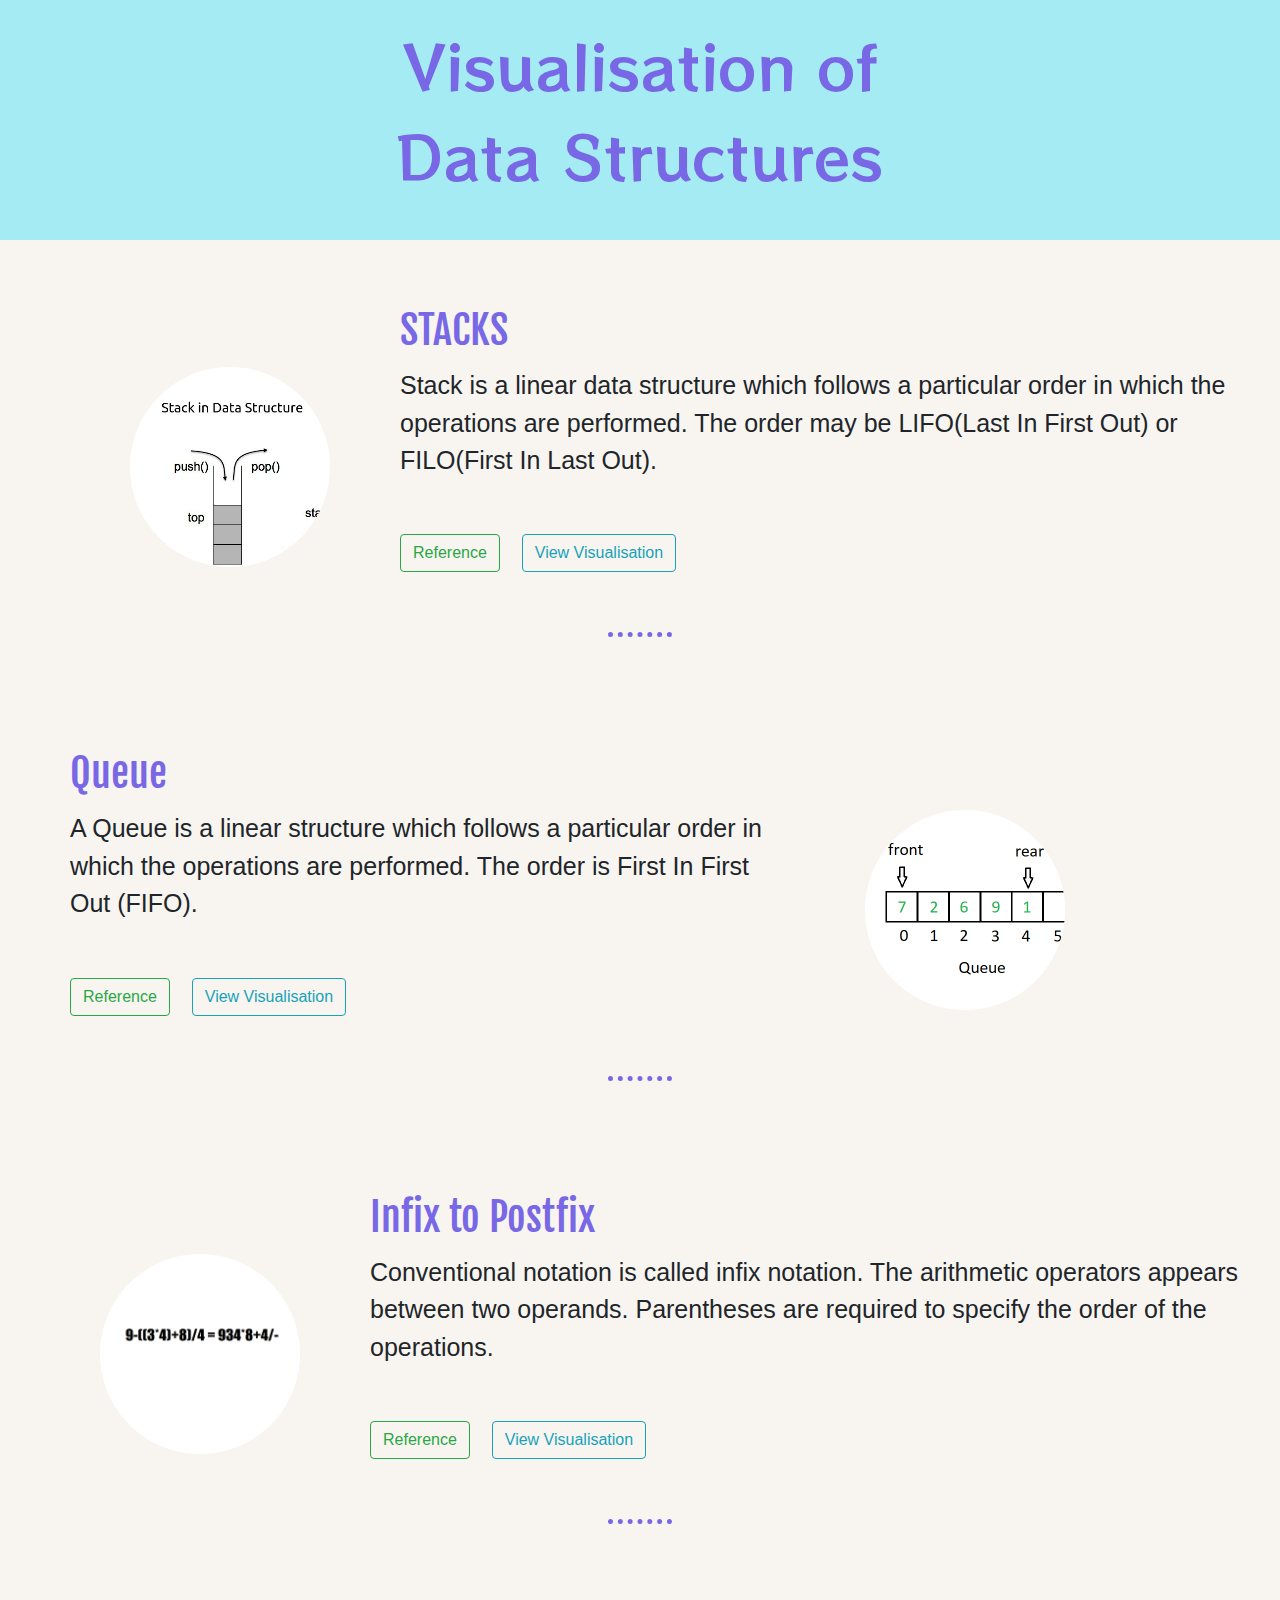
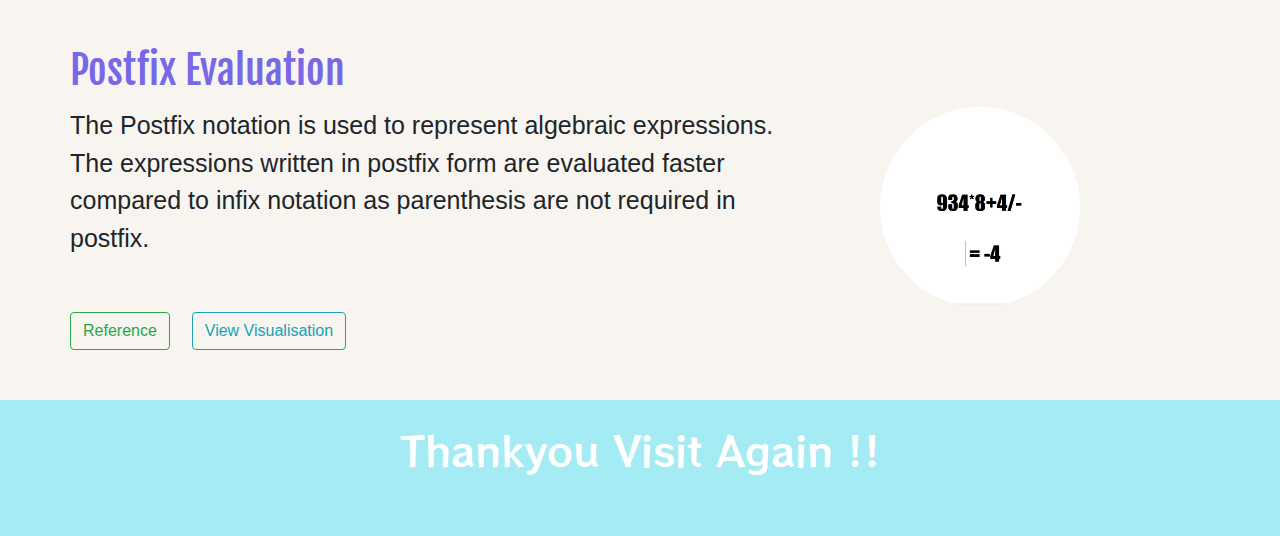
<file: index.html>
<!DOCTYPE html>
<html lang="en">
<head>
    <meta charset="UTF-8">
    <title>Visualisation of Data Structures</title>
    <link rel="stylesheet" href="https://maxcdn.bootstrapcdn.com/bootstrap/4.0.0/css/bootstrap.min.css" integrity="sha384-Gn5384xqQ1aoWXA+058RXPxPg6fy4IWvTNh0E263XmFcJlSAwiGgFAW/dAiS6JXm" crossorigin="anonymous">
    <link rel="stylesheet" href='home.css'>
    <link rel="preconnect" href="https://fonts.gstatic.com">
<link href="https://fonts.googleapis.com/css2?family=RocknRoll+One&display=swap" rel="stylesheet">
<link rel="preconnect" href="https://fonts.gstatic.com">
<link href="https://fonts.googleapis.com/css2?family=Roboto+Mono:wght@300&family=RocknRoll+One&display=swap" rel="stylesheet">
<link rel="preconnect" href="https://fonts.gstatic.com">
<link href="https://fonts.googleapis.com/css2?family=Cabin:wght@700&family=Fjalla+One&display=swap" rel="stylesheet">
</head>
<body>

    <div class='conatiner'>
        <div class='row-one'>
            <div class='col-lg-12 col-md-12'>
                <div class='heading'>
                    Visualisation of Data Structures       
                </div>            
            </div>
        </div>
        <div class='row-two'>
            
            <div class='stack col-md-12'>
                <div class='col-md-6'>
                <div class='header'>
                    STACKS
                </div>
                

                <img class='stack-img' src="filename.jpg">
                </div>
                
                <p>Stack is a linear data structure which follows a particular order in which the operations are performed. The order may be LIFO(Last In First Out) or FILO(First In Last Out).</p><br>
                <a href="https://www.geeksforgeeks.org/stack-data-structure/" class="btn btn-outline-success ">Reference</a>
                <a href="Stack 1.html"class="btn btn-outline-info stack-btn">View Visualisation</a>
               
            </div>
            <hr>
           
            <div class='queue col-md-12'>
                <div class='head'>
                    Queue
                </div>
                <img class="queue-img" src='queue.jpg'>
                
                <p>A Queue is a linear structure which follows a particular order in which the operations are performed. The order is First In First Out (FIFO).</p><br>
                <a href="https://www.geeksforgeeks.org/queue-data-structure/" class="btn btn-outline-success ">Reference</a>
                <a href="queue1.html" class="btn btn-outline-info stack-btn">View Visualisation</a>

      		</div>
              <hr>
            </div>
        <div class='row-three'>
            <div class='intopost'>
                <div class='header'>
                    Infix to Postfix
                </div>
                <img class='intopost-img' src="intopost.png">
                
                <p>Conventional notation is called infix notation. The arithmetic operators appears between two operands. Parentheses are required to specify the order of the operations.</p><br>
                <a href="https://www.geeksforgeeks.org/stack-set-2-infix-to-postfix/" class="btn btn-outline-success ">Reference</a>
                <a href="inTopost.html" class="btn btn-outline-info stack-btn">View Visualisation</a>
            </div>
            <hr>

            <div class='posteval'>
                <div class='head'>
                    Postfix Evaluation
                </div>
            <img class="post-img" src='postfix.png'>
          
            <p>The Postfix notation is used to represent algebraic expressions. The expressions written in postfix form are evaluated faster compared to infix notation as parenthesis are not required in postfix.</p><br>
            <a href="https://www.geeksforgeeks.org/stack-set-4-evaluation-postfix-expression/" class="btn btn-outline-success ">Reference</a>
            <a href="postfix.html" class="btn btn-outline-info stack-btn">View Visualisation</a>
                </div>
                

            </div>

            <div class='footer'>
                <p>Thankyou Visit Again !!</p>
            </div>
            
            

        </div>
    

</body>
</html>
</file>
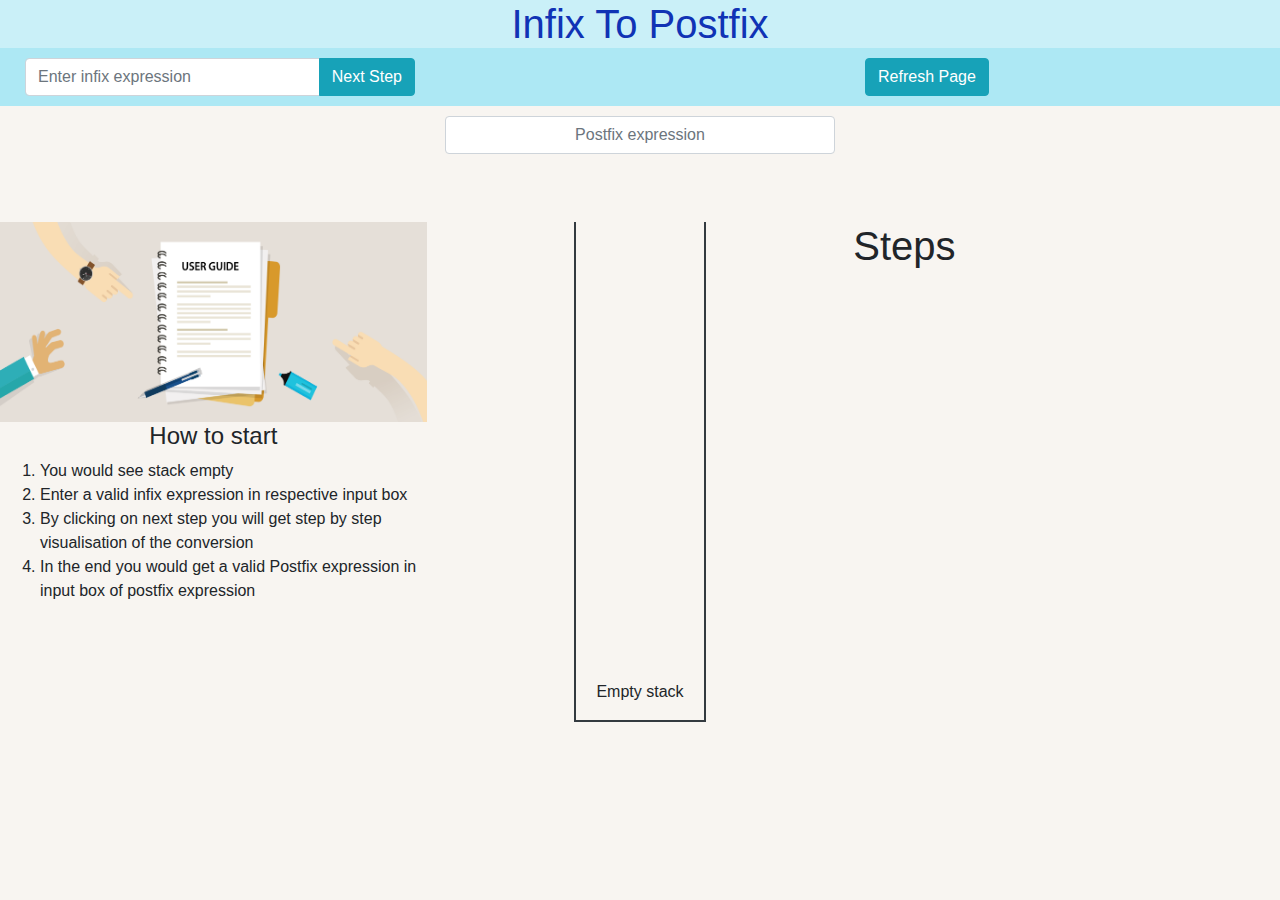
<file: inTopost.html>
<!doctype html>
<html lang="en">
  <head>
    <link rel="stylesheet" href="https://maxcdn.bootstrapcdn.com/bootstrap/4.0.0/css/bootstrap.min.css" integrity="sha384-Gn5384xqQ1aoWXA+058RXPxPg6fy4IWvTNh0E263XmFcJlSAwiGgFAW/dAiS6JXm" crossorigin="anonymous">
    <link rel="stylesheet" href="inTopost.css">
    <title>Infix To Postfix</title>
  </head>
  <body>
    <div id='a'>
        <h1>Infix To Postfix</h1>
    </div>


    <div class="row justify-content-between" id="b">
        <div class="col-md-6 col-lg-4" >
            <div class="input-group">
                <input type="text" class="form-control" placeholder="Enter infix expression" >
                <div class="input-group-append">
                    <button class="btn btn-info" id='next' type="button">Next Step</button>
                </div>
            </div>
        </div>

        <div class="col-md-6 col-lg-4">
            <button class="btn btn-info" onClick="window.location.reload();">Refresh Page</button>
        </div>
    </div>





    <div class="row justify-content-center" id='c'>
        <div class="col-md-6 col-lg-4">
            <div class="input-group mb-2">
                <input type="text" class="form-control" id="Postfix" placeholder="Postfix expression">
            </div>
        </div>
    </div>


    <div class='row inline justify-content-center' id='d'>
        
    </div>


    <div class='row justify-content-center'>
        <div class="space col-md-8 col-lg-4 order-lg-0 order-md-2 how">
            <img src="userguide.png" height="200px"  width=100%>
            <h4 style="text-align: center;">How to start</h4>
            <ol>
                <li>You would see stack empty</li>
                <li>Enter a valid infix expression in respective input box</li>
                <li>By clicking on next step you will get step by step visualisation of the conversion</li>
                <li>In the end you would get a valid Postfix expression in input box of postfix expression</li>
            </ol>
        </div>


            
        <div class="col-lg-4 col-md-6 order-lg-0 order-md-0">
            <div class="row justify-content-center ">
                <div class="col-4 col space d-flex flex-column-reverse border-3 border-right border-dark border-left border-bottom" id="stack_box">
                    <p style="text-align: center;">Empty stack</p>
                </div>  
            </div>
        </div>




        <div class="space col-md-6 col-lg-4 order-lg-2 order-md-1 ">
            <h1>Steps</h1>
            <div class="steps">

            </div>
            
        </div>
        


    </div>

    <script src="inTopost.js"></script>
    <script src="https://code.jquery.com/jquery-3.2.1.slim.min.js" integrity="sha384-KJ3o2DKtIkvYIK3UENzmM7KCkRr/rE9/Qpg6aAZGJwFDMVNA/GpGFF93hXpG5KkN" crossorigin="anonymous"></script>
    <script src="https://cdnjs.cloudflare.com/ajax/libs/popper.js/1.12.9/umd/popper.min.js" integrity="sha384-ApNbgh9B+Y1QKtv3Rn7W3mgPxhU9K/ScQsAP7hUibX39j7fakFPskvXusvfa0b4Q" crossorigin="anonymous"></script>
    <script src="https://maxcdn.bootstrapcdn.com/bootstrap/4.0.0/js/bootstrap.min.js" integrity="sha384-JZR6Spejh4U02d8jOt6vLEHfe/JQGiRRSQQxSfFWpi1MquVdAyjUar5+76PVCmYl" crossorigin="anonymous"></script>
  </body>
</html>
</file>
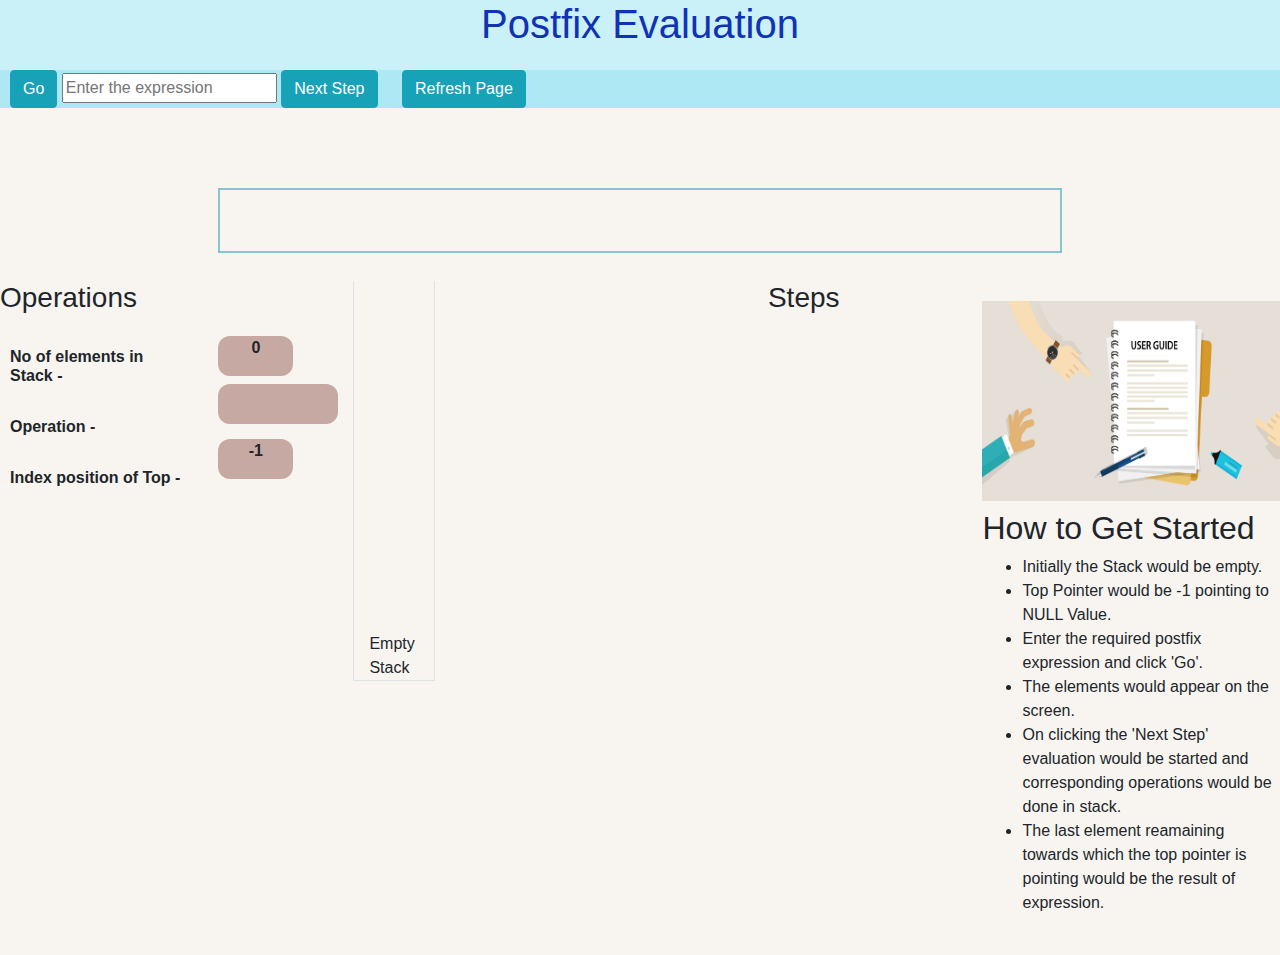
<file: postfix.html>
<!DOCTYPE html>
<html lang="en">
<head>
    <meta charset="UTF-8">
    <title>Postfix Evaluation</title>
    <link rel="stylesheet" href="https://stackpath.bootstrapcdn.com/bootstrap/4.4.1/css/bootstrap.min.css" integrity="sha384-Vkoo8x4CGsO3+Hhxv8T/Q5PaXtkKtu6ug5TOeNV6gBiFeWPGFN9MuhOf23Q9Ifjh" crossorigin="anonymous">
    <link rel="stylesheet" type="text/css" href="postfix.css">
</head>
<body>
    <div class='header'>
        <h1>Postfix Evaluation</h1>
    </div>
    
    <div id="b">
        <button id="p" class="btn btn-info">Go</button>
        <input type="text" name="" placeholder="Enter the expression">
        <button id='q' class='btn btn-info'>Next Step</button>
        <button class="btn btn-info" onClick="window.location.reload();">Refresh Page</button>
    </div>

    <div class='row outer'>
        <div class='col-xl-2'>
        </div>
        <div id='rr' class='col-xl-8'>   
        </div>
        <div class='col-xl-2'>
        </div>
    </div>

    <div class='row'>
        <div class='col-xl-2'>
        </div>
        <div class='col-xl-8'>
        <h1 class='stack_box'></h1>
        </div>
    <div class='col-xl-2'>
    </div>

    </div>
    <div class='row second'>
        <div class='col-lg-2 col-md-4'>
            <h3>Operations</h3>
                    <br><h6 class='text'>No of elements in Stack -</h6>
		            <br><h6 class='text'>Operation - </h6> 
		            <br><h6 class='text'>Index position of Top -</h6>	    
		           
        </div>
        <div class='col-lg-1 col-md-2'>
            <div class='elements'></div>
            <div class='oper'></div>
            <div class='topval'></div>
            
            

    </div>

        <div class='col-lg-3 col-md-6'>
            <div class='row space justify-content-center'>
            <div id="h" class="col-3 d-flex flex-column-reverse border-right border-left border-bottom">
                <div class='stackempty'></div>          
            </div>
            <div id='ar' class="col-3 d-flex flex-column-reverse">
            </div>
            <div id="c" class="col-3  d-flex flex-column-reverse">
            </div>
            </div>
            </div>

        <div class='col-lg-3 col-md-6'>
            <h3 class='step'>Steps</h3>
            <div class='row'>
                <div class='col-lg-12'>
                 <h4 class='steps'></h4>   
                </div>
            </div>
            
        </div>
        <div class='col-lg-3 col-md-6'>
            <h6>
                <img class='img'src="userguide.png">
            </h6>
            <h2>How to Get Started</h2>
            <ul>
                <li>Initially the Stack would be empty.</li>
                <li>Top Pointer would be -1 pointing to NULL Value. </li>
                <li>Enter the required postfix expression and click 'Go'.</li>
                <li>The elements would appear on the screen.</li>
                <li>On clicking the 'Next Step' evaluation would be started and corresponding operations would be done in stack.</li>
                <li>The last element reamaining towards which the top pointer is pointing would be the result of expression. </li>
            </ul>
            <br>

            
        </div>
    </div>
    <script src="postfix.js" async defer></script>
</body>
</html>
</file>
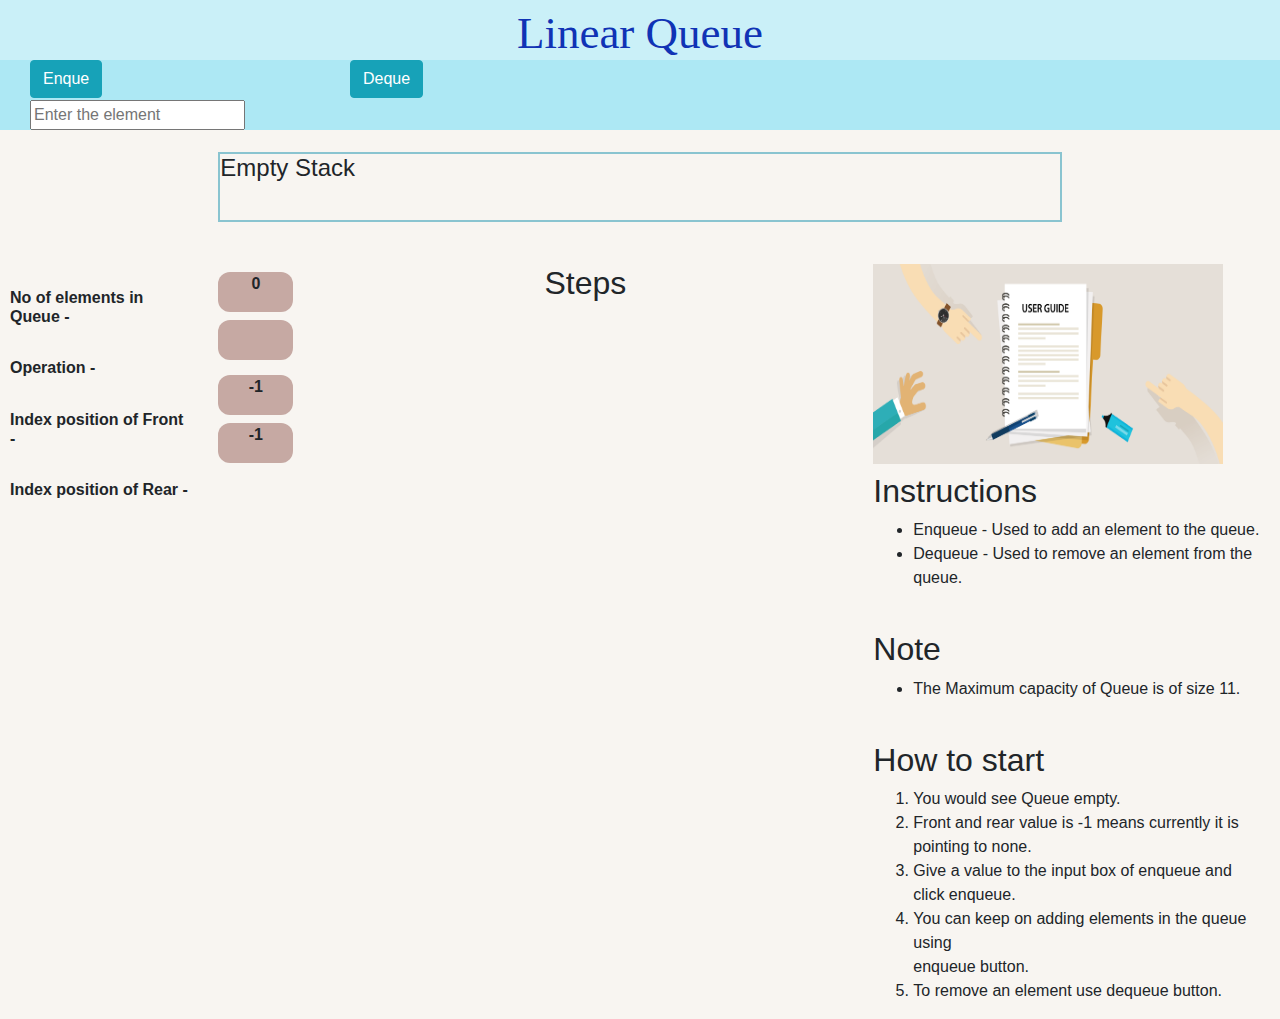
<file: queue1.html>
<!DOCTYPE html>
<html>
    <head>
        <meta charset="utf-8">
        <meta http-equiv="X-UA-Compatible" content="IE=edge">
        <title>Queue</title>
        <meta name="description" content="">
        <meta name="viewport" content="width=device-width, initial-scale=1">
        <link rel="stylesheet" href="queue1.css">
        <link rel="stylesheet" href="https://maxcdn.bootstrapcdn.com/bootstrap/4.0.0/css/bootstrap.min.css" integrity="sha384-Gn5384xqQ1aoWXA+058RXPxPg6fy4IWvTNh0E263XmFcJlSAwiGgFAW/dAiS6JXm" crossorigin="anonymous">
    </head>
    <body>
        <div id="a">
            <h1 id='heading'>Linear Queue</h1>
        </div>
        <div id="b" class='row'>
            <div class='col-xl-3 col-md-6'>
                <button id="q" class="btn btn-info">Enque</button>
                <input type="text" name="" placeholder="Enter the element" >
            </div>
            <div class='col-xl-3 col-md-6'>
                <button id="s" class="btn btn-info">Deque</button>

            </div>

            
       


            
        </div>

        
        <div class='row outer'>
            <div class='col-xl-2'>
            </div>
            <div id='rr' class='col-xl-8'>   
            </div>
            <div class='col-xl-2'>
            </div>
        </div>

        <div class='row inner'>
            <div class='col-xl-2'>
            </div>
            <div id='ra' class='col-xl-8'>   
            </div>
            <div class='col-xl-2'>
            </div>
        </div>
        
        <div class='row'>
            
            <div class='col-xl-2'>
            </div>
            <div class='col-xl-8'>
            <div class='stack_box'>
            <div class='stackempty'></div>
            </div>    
            </div>
        <div class='col-xl-2'>
        </div>
        </div>

        <div class='row innerend'>
            <div class='col-xl-2'>
            </div>
            <div id='fa' class='col-xl-8'>   
            </div>
            <div class='col-xl-2'>
            </div>
        </div>

        <div class='row outerend'>
            <div class='col-xl-2'>
            </div>
            <div id='fr' class='col-xl-8'>
            </div>
            <div class='col-xl-2'>
            </div>
        </div>
    



        <div class='row second'>
            <div class='col-xl-2 col-md-4 col-sm-6 data'>
                
                    <br><h6 class='text'>No of elements in Queue -</h6>
		            <br><h6 class='text'>Operation - </h6> 
		            <br><h6 class='text'>Index position of Front -</h6>	    
		            <br><h6 class='text'>Index position of Rear -</h6>
                </div>   
                
            <div class='col-xl-1 col-md-4 col-sm-6'>
                    <div class='elements'></div>
                    <div class='oper'></div>
                    <div class='frontval'></div>
                    <div class='rearval'></div>
                    
        
            </div>

                 
		    
            

            
      

            <div class='col-xl-5 col-md-4 col-sm-12 '>
                <h2 class='step'>Steps</h2>

                <div class='row'>
                    <div class='col-lg-12'>
                     <h4 class='steps'></h4>   
                    </div>
                </div>

            </div>
            <div class='col-xl-4 col-md-6 '>
                <div class='footer'>
                <h6>
                    
                    <img class='img'src="userguide.png">
                    
                    </h6>
                    <h2>Instructions</h2>
                    <ul>
                        <li>Enqueue - Used to add an element to the queue.</li>
                        <li>Dequeue - Used to remove an element from the queue.</li>
                    </ul>
                    <br>
                    <h2>Note</h2>
                    <ul>
                        <li>The Maximum capacity of Queue is of size 11.</li>
                    </ul>
                    <br>
                    <h2>How to start</h2>
                    <ol>
                        <li>You would see Queue empty.</li>
                        <li>Front and rear value is -1 means currently it is pointing to none.</li>
                        <li>Give a value to the input box of enqueue and click enqueue.</li>
                        <li>You can keep on adding elements in the queue using <br>enqueue button.</li>
                        <li>To remove an element use dequeue button.</li>
                    </ol>
                    </div>
            </div>



        </div>


        
        
        <script src="queue2.js" async defer></script>
    </body>
</html>
</file>
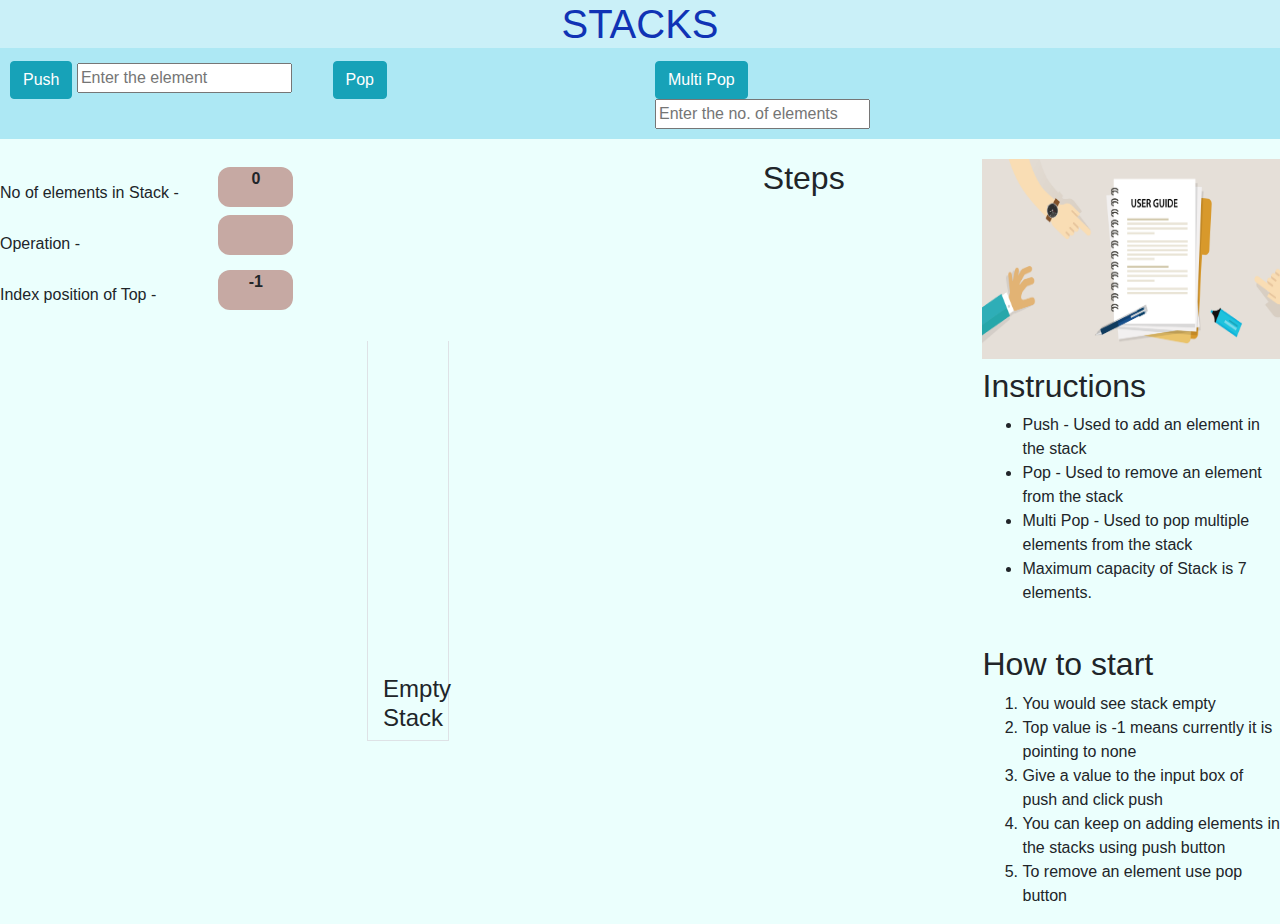
<file: Stack 1.html>
<!DOCTYPE html>

<html>
    <head>
        <meta charset="utf-8">
        <meta http-equiv="X-UA-Compatible" content="IE=edge">
        <title>Stack</title>
        <meta name="description" content="">
        <meta name="viewport" content="width=device-width, initial-scale=1">
        <link rel="stylesheet" href="Stack 1.css">
        <script src="https://ajax.googleapis.com/ajax/libs/jquery/3.5.1/jquery.min.js"></script>
        <link rel="stylesheet" href="https://maxcdn.bootstrapcdn.com/bootstrap/4.0.0/css/bootstrap.min.css" integrity="sha384-Gn5384xqQ1aoWXA+058RXPxPg6fy4IWvTNh0E263XmFcJlSAwiGgFAW/dAiS6JXm" crossorigin="anonymous">

    </head>
    <body>
        <div id="a">
            <h1>STACKS</h1>
        </div>
        <div id="b" class='row'>
            <div class='col-xl-3 col-md-4'>
            <button id='p'class="btn btn-info">Push</button>
            <input type="text" name=""placeholder="Enter the element" >
        </div>

            <div class='col-xl-3 col-md-4'>
            <button id='q' class="btn btn-info">Pop</button>
        </div>
        <div class='col-xl-3 col-md-4'>
            <button id='r' class="btn btn-info">Multi Pop</button>
            <input type="text" name="" placeholder="Enter the no. of elements" >
        </div>
        
    </div>
        
        <div class="row second">
     
            <div class='col-xl-2 col-md-4 col-sm-6 data'>
                <br><h6 class='text'>No of elements in Stack -</h6>
                <br><h6 class='text'>Operation - </h6> 
                <br><h6 class='text'>Index position of Top -</h6>	    
            </div> 

            <div class='col-xl-1 col-md-4 col-sm-6 data'>
                <div class='elements'></div>
                <div class='oper'></div>
                <div class='topval'></div>
                
    
        </div>

            <div class="col-xl-3 align-self-center col-md-6 data">
     
                <div class="row space justify-content-center">                   
                    <div id="h" class="col-3 d-flex flex-column-reverse border-right border-left border-bottom">
                        <div class='stackempty'></div>    
                        
                        
                        
                        
                        
                    </div>
                    <div id='ar' class="col-2 d-flex flex-column-reverse">
                        
                        

                    </div>
                    <div id="c" class="col-3  d-flex flex-column-reverse">
                        
                        

                    </div>

                </div>

            </div>

            <div class="col-xl-3 col-md-6  data ">
                <h2 class='stepname''>Steps</h2>

                <div class='row'>
                    <div class='col-lg-12'>
                    
                        <p class='steps'></p>
                        </div>
                    
                </div>
            </div> 

           <div class="col-xl-3 col-md-6 data">
                <h6>
                <img class='img' src="userguide.png">
                </h6>
                <h2>Instructions</h2>
                <ul>
                    <li>Push - Used to add an element in the stack</li>
                    <li>Pop - Used to remove an element from the stack</li>
                    <li>Multi Pop - Used to pop multiple elements from the stack</li>
                    <li>Maximum capacity of Stack is 7 elements.</li>
                </ul>
                <br>
                <h2>How to start</h2>
                <ol>
                    <li>You would see stack empty</li>
                    <li>Top value is -1 means currently it is pointing to none</li>
                    <li>Give a value to the input box of push and click push</li>
                    <li>You can keep on adding elements in the stacks using push button</li>
                    <li>To remove an element use pop button</li>
                </ol>
           </div>
        </div>
        
        <script src="Stack 1.js" async defer></script>
    </body>
</html>
</file>
<file: home.css>
body{
    background-color: #f8f5f1;
}
.heading{
    font-size: 60px;
    font-family: 'RocknRoll One', sans-serif;
    width: 40%;
    text-align: center;
    margin: auto auto auto auto;
    padding-top:20px ;
    color:#7868e6;
    padding-bottom: 40px;
}
.row-one{
    background-color: #a4ebf3
}
.stack-img{
    float: left;
    margin-left: 100px;
    margin-right: 70px;
   
}
.stack{
    background-color:#f8f5f1 ;
    font-size: 25px;
    padding-top: 60px;
    padding-right: 20px;
  

}
.stack-btn{
    margin-left: 15px;
    text-align: left;
}
.queue-img{
    float: right;

    margin-right: 200px;
    margin-left: 70px;
}
.queue{
    background-color:#f8f5f1 ;
    font-size: 25px;
    padding-top: 90px;
    padding-left: 70px;

}
.intopost{
    background-color:#f8f5f1 ;
    font-size: 25px;
    padding-top: 90px;
    padding-right: 20px;

}
.posteval{
    background-color:#f8f5f1 ;
    font-size: 25px;
    padding-top: 100px;
    padding-left: 70px;
    padding-bottom: 50px;

}
.footer{
    background-color: #a4ebf3;
    color:white;
    text-align: center;
    padding-bottom: 40px;
    font-size: 40px;
    font-family: 'RocknRoll One', sans-serif;
    padding-top:20px ;
}
.header{
    color:#7868e6;
    margin-bottom: 7px;
    font-family: 'Fjalla One', sans-serif;
    font-size: 40px;
    margin-left: 370px;
}
hr{
    width: 5%;
    border-style:dotted none none none ;
    border-width: 5px;
    border-color:#7868e6;
  
    margin-top: 60px;
    
}
.head{
    color:#7868e6;
    margin-bottom: 7px;
    font-family: 'Fjalla One', sans-serif;
    font-size: 40px;
}
.post-img{
    float: right;
    width: 200px;
    margin-right: 200px;
    margin-left: 70px;
}
.intopost-img{
    float: left;
    width: 200px;
    margin-left: 100px;
    margin-right: 70px;

}
</file>
<file: inTopost.css>
body{
    background-color: #f8f5f1;
}
#a{
    text-align: center;
    color:#1033b5 ;
    background-color: #caf0f8;
}


h1{
    margin: 0px !important;
}

#b{
	background-color:#ade8f4 ;
    padding: 10px;
}

#c{
    padding: 10px;
}

.box{
	height:40px;
	width: 40px;
	border: 2px solid black;
	background-color:#78c58e;
	text-align: center;
	font-size: 30px;
    margin-left: 5px;
}

#d{
    
    height: 50px;
}

h3{
    margin: 0px;
}

.space{
    height: 500px;
    padding-right: 0px !important;
    padding-left: 0px !important;
}

div{
    margin: 0px;
}

.block{
    height: 70px;
    font-size: 35px;
  
    border-radius:15px;
    border:2px solid black;
    text-align: center;
    margin: 3px ;
    
    
}

#stack_box{
    padding: 0px;
}

#Postfix{
    text-align: center;
}

.how{
   
    padding-right: 0px !important;
    padding-left: 0px !important;
}

.row{
    margin: auto;
}

.border-3 {
    border-width:2px !important;
}

.steps{
    font-size: 20px;
}
</file>
<file: postfix.css>
body{
    background-color: #f8f5f1;
}
.header{
    background-color:#caf0f8 ;
    text-align: center;
    color:#1033b5;
    height: 70px;  
}
#b{
    background-color: #ade8f4;
    padding-left: 10px;
}
.stack_box{
	height: 65px;
	border: 2px solid #8ac4d0 ;		
}
#rr{
    height: 80px;
}
.second{
    margin-top: 20px;
}
#h{
    height: 400px;  
}
.box{
    height:60px;
    width:70px; 
    border:2px solid black;
    color:black;
    font-size: 40px;
    text-align: center;
    display: inline-block;  
    background-color: #78c58e;   
}
.arrow{
    text-align: center;
    background-color:#f8f5f1;
    font-size: 50px;
    height: 60px;
    width: 80px;
    margin-bottom: 6px;
    display: inline-block;
}
.empty{
    background-color: white;
    width: 70px;
    display: inline-block;
}
.block{
    height: 45px;
    color:white;
    border: 2px solid black;
    font-size: 22px;
    text-align: center;
    border-radius: 13px;
    margin-bottom: 8px;
    
}
.boxk{
    height:60px;
    width:70px; 
    border:2px solid black;
    color:black;
    font-size: 40px;
    text-align: center;
    display: inline-block;   
    background-color: #78c58e;   
}
.top-block{
    height: 50px;
    background:#7474df;
    border: 2px solid black;
    text-align: center;
    color: white;
    border-radius: 13px;
    margin-bottom: 15px;
    font-size: 25px;
    
}

.top-arrow{
    font-size: 50px;
    height: 60px;
    margin-bottom: 15px;
}
.emt{
   
    height: 52px;
}
.topemp{
   
    height: 50px;
}
.bock{
    height: 45px;
    color:white;
    border: 2px solid black;
    font-size: 22px;
    text-align: center;
    border-radius: 13px;
    margin-bottom: 8px;
    
}
.img{
    height: 200px;
    width: 350px;
    margin-top: 20px;
    
}
.text{
    padding-left: 10px;
    font-weight: bold;
    
}
.elements{
    margin-top: 55px;
    height: 40px;
    width: 75px;
    background-color: white;
    text-align: center;
    background-color: #c6a9a3;
    font-weight: bolder;
    border-radius: 12px;
    
   
}
.oper{
    margin-top: 8px;
    height: 40px;
    width: 120px;
    background-color:white;
    text-align: center;
    background-color: #c6a9a3;
    border-color: black;
    border-radius: 12px;
    font-weight: bolder; 
}
.topval{
    margin-top: 15px;
    height: 40px;
    width: 75px;
    background-color:white;
    text-align: center;
    background-color: #c6a9a3;
    font-weight: bolder;
    border-radius: 12px;
   
}
.steps{
    height: 200px;
    text-align: center;
   
}
.step{
    text-align: center;
}
#q{
    margin-right: 20px;
}
</file>
<file: queue1.css>
body{
    background-color: #f8f5f1 !important;
}

#a{
    background-color: #caf0f8;
    font-family: Bahnschrift SemiBold;
    color:#1033b5;
    height: 60px;
    text-align: center;
}

h1{
    
	font-size:2rem;
	margin: 0px !important;
    
}
#heading{
    text-align: center;
    font-size: 45px;
    padding-top: 6px;
    
}

#b{
    background-color:  #ade8f4;
    padding-left: 30px;
   
}
#q{
    margin-bottom: 2px;
}
.stack_box{
	height: 70px;
	border: 2px solid #8ac4d0 ;		
}

.square{
    
    width:70px; 
    border:2px solid white;
    color:white;
    font-size: 40px;
    margin-right: 10px;
    text-align: center;
    border-radius: 13px;
    margin-top: 0.5rem;
   
}
.empty{
    background-color: #f8f5f1;
    width: 80px;
}

h3{
    display: inline-block;   
}

.outer{
    margin-top: 20px;
}
.rear-block{
    height: 50px;
    width: 80px;
    background:#7474df;
    border:2px solid black;
    font-size: 30px;
    margin-bottom: 0px; 
    text-align: center;
    border-radius: 13px;
    color: white;
    
   

}
.front-block{
    height: 50px;
    width: 82px;
    background:#7474df;
    border:2px solid black;
    font-size: 30px;
    margin-bottom: 0px; 
    text-align: center;
    border-radius: 13px;
    color: white;

}

.rear-arrow{
    text-align: center;
    background-color:#f8f5f1;
    font-size: 50px;
    height: 60px;
    width: 80px;
    margin-bottom: 6px;
}
.front-arrow{
    text-align: center;
    background-color:#f8f5f1;
    font-size: 50px;
    height: 60px;
    width: 80px;
    margin-bottom: 0px;
    
}


.elements{
    margin-top: 8px;
    height: 40px;
    width: 75px;
    background-color: white;
    text-align: center;
    background-color: #c6a9a3;
    font-weight: bolder;
    border-radius: 12px;
    
   
}
.oper{
    margin-top: 8px;
    height: 40px;
    width: 75px;
    background-color:white;
    text-align: center;
    background-color: #c6a9a3;
    border-color: black;
    border-radius: 12px;
    font-weight: bolder;
    
    
    
   
}
.frontval{
    margin-top: 15px;
    height: 40px;
    width: 75px;
    background-color:white;
    text-align: center;
    background-color: #c6a9a3;
    font-weight: bolder;
    border-radius: 12px;
   
}
.rearval{
    margin-top: 8px;
    height: 40px;
    width: 75px;
    text-align: center;
    background-color: #c6a9a3;
    font-weight: bolder;
    border-radius: 12px;
   
}
.second{
    margin-top: 40px;
}
.img{
    height: 200px;
    width: 350px;
    
}
.last{
    padding-right: 10px;
}
.text{
    padding-left: 10px;
    font-weight: bold;
    
}
.footer{
    padding-right: 20px;
}
.data{
    padding-bottom: 40px;
}
.steps{
    height: 200px;
    text-align: center;
   
}
.step{
    text-align: center;
}
.pranav{
    
}
</file>
<file: Stack 1.css>
body{
    background-color: #ebfffd !important;
}
h1{
    margin: 0px !important;
}
#a{
    text-align: center;
    color:#1033b5 ;
    background-color: #caf0f8;
}
#h{
    height: 400px;    
}
#b{
	background-color:#ade8f4 ;
    padding: 10px;
}
.block{
    height: 45px;
    color: white;
    border:2px solid white;
    font-size: 25px;
    text-align: center;
    border-radius: 13px;
    margin-top: 5px;
    
}
.top-block{
    height: 50px;
    background:#7474df;
    border:2px solid black;
    font-size: 25px;
    text-align: center;
    border-radius: 13px;
    color: white;
    

    

}
.top-arrow{
  
    color: black;
    font-size: 40px;
    height: 53px;
    
}
.empty{
    background-color:#ebfffd;
    border-color: #ebfffd;
}
.emp{
    background-color: #ebfffd;
    border-color: #ebfffd;
}
.oper{
    margin-top: 8px;
    height: 40px;
    width: 75px;
    background-color:white;
    text-align: center;
    background-color: #c6a9a3;
    border-color: black;
    border-radius: 12px;
    font-weight: bolder; 
}

.topval{
    margin-top: 15px;
    height: 40px;
    width: 75px;
    background-color:white;
    text-align: center;
    background-color: #c6a9a3;

    font-weight: bolder;
    border-radius: 12px;
   
}

.elements{
    margin-top: 8px;
    height: 40px;
    width: 75px;
    background-color: white;
    text-align: center;
    background-color: #c6a9a3;
   
    font-weight: bolder;
    border-radius: 12px;
    
   
}
.steps{
    text-align: center;
    font-size: 10px;
}
.img{
    height: 200px;
    width: 350px;
    
}
.second{
    margin-top: 30px;
}
.stepname{
    text-align: center;
}

#p{
    margin-top: 3px;
}
#q{
    margin-top: 3px;

}
#r{
    margin-top: 3px;

}
.data{
    margin-top: 20px;
}
.space{
    
}
.row{
    margin: auto;
}
</file>
